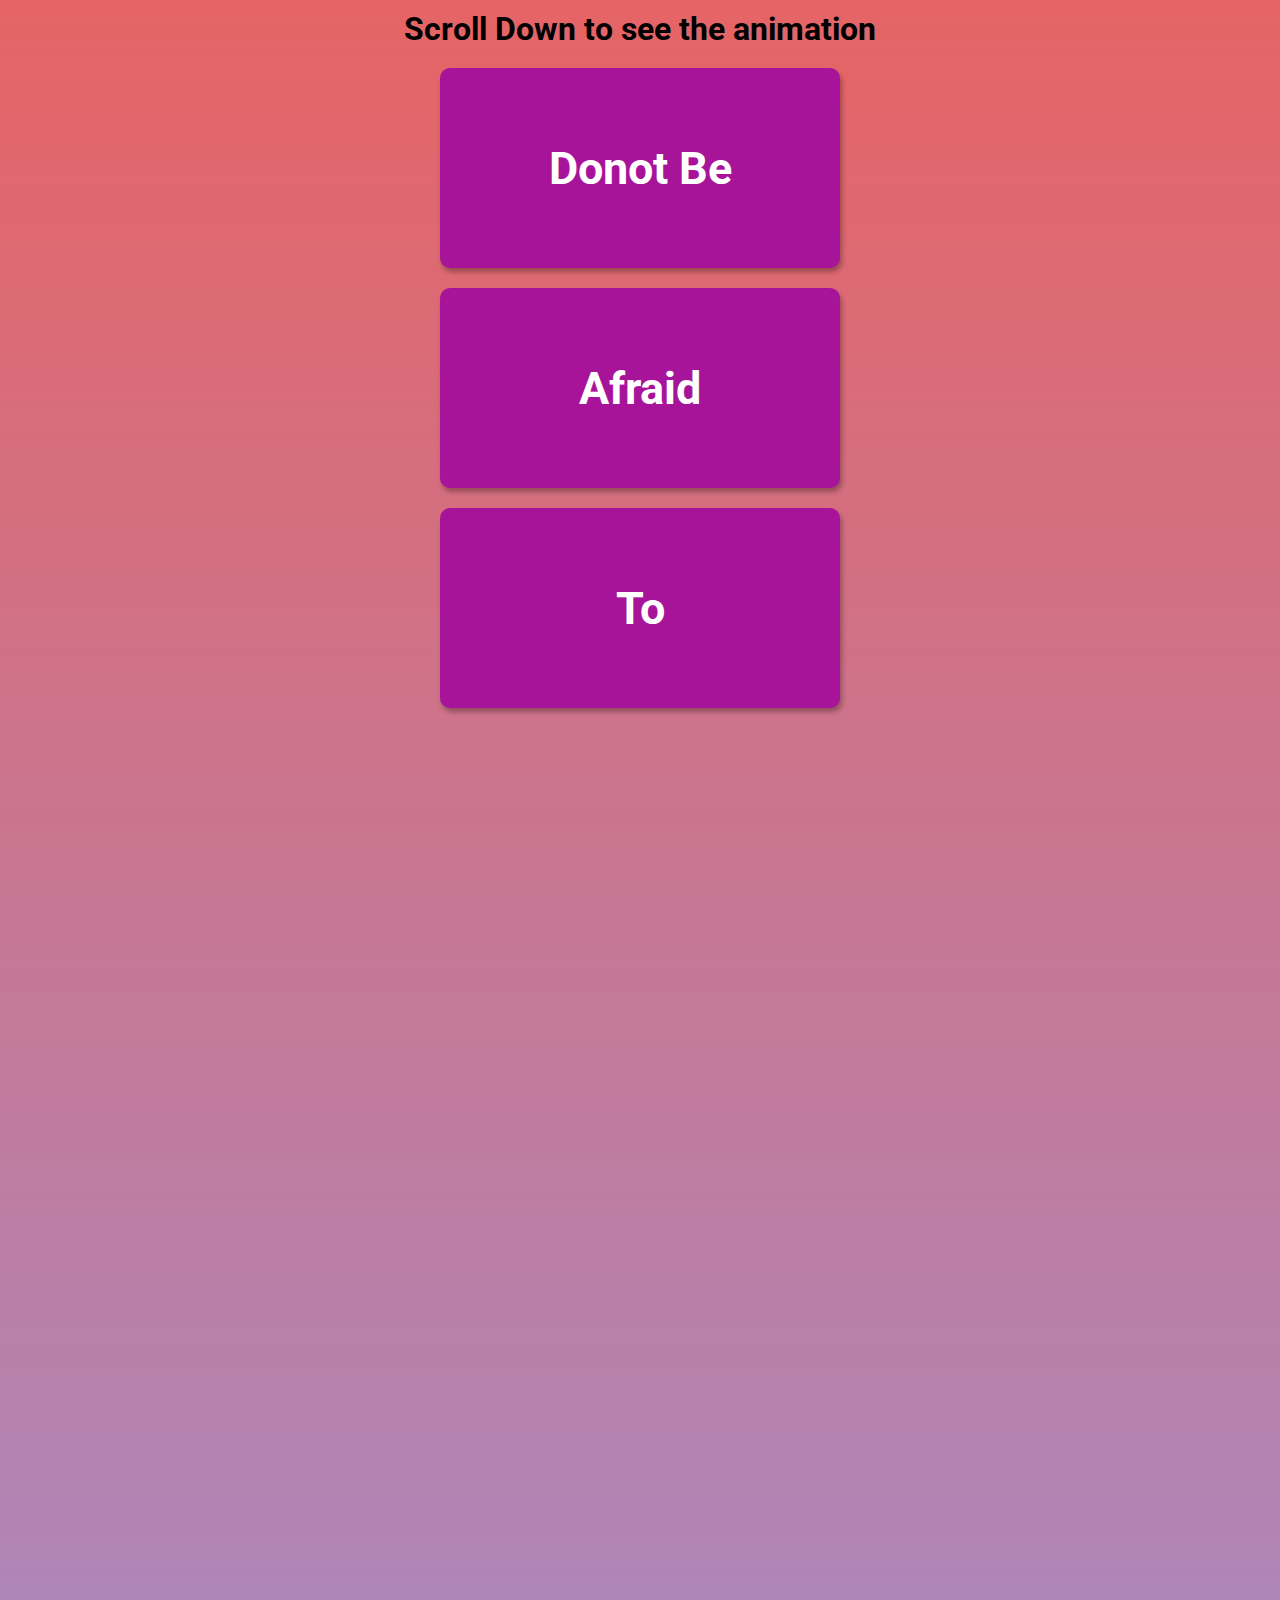
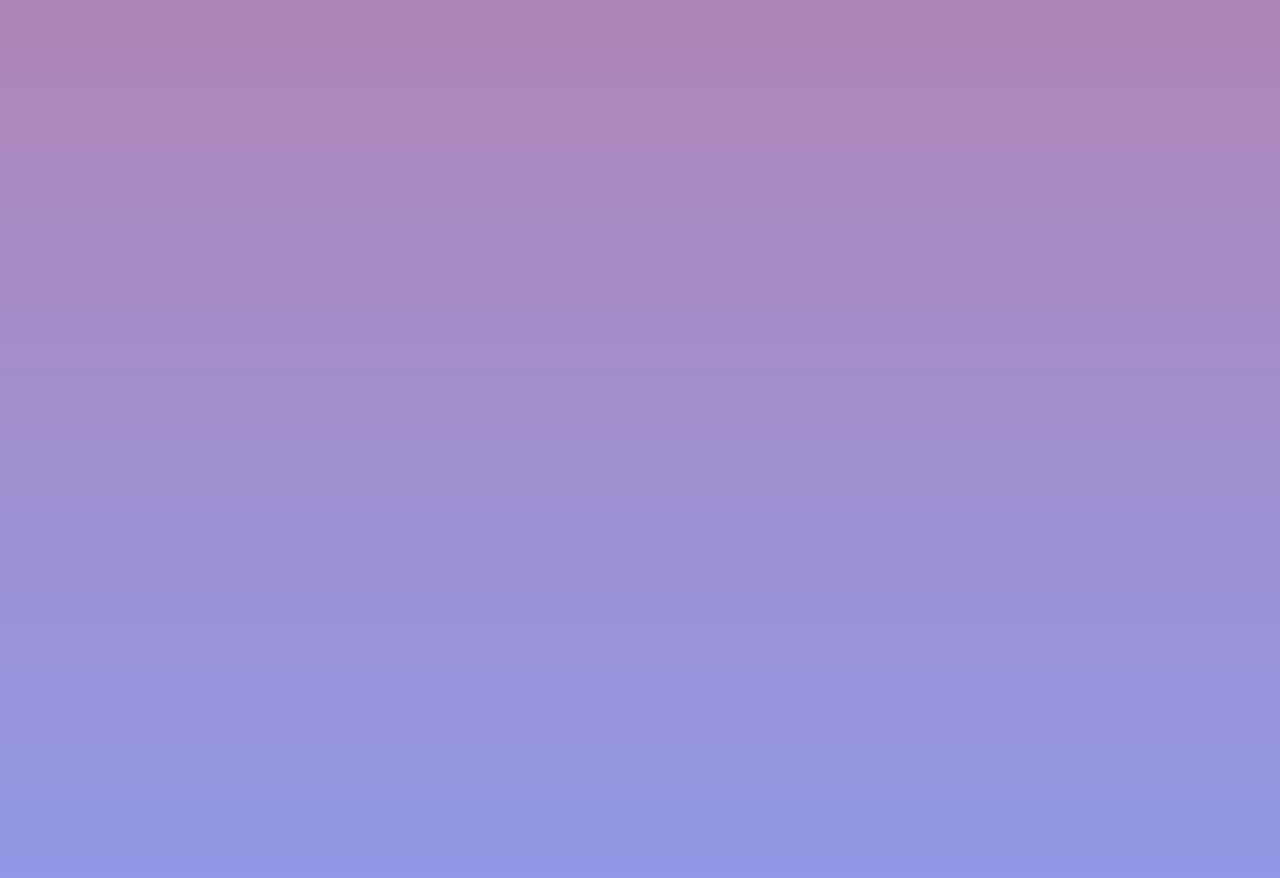
<file: Scroll Ani/index.html>
<!DOCTYPE html>
<html lang="en">
  <head>
    <meta charset="UTF-8" />
    <meta name="viewport" content="width=device-width, initial-scale=1.0" />
    <link rel="stylesheet" href="styles.css" />
    <title>Scroll Animation</title>
  </head>
  <body>
    <h1>Scroll Down to see the animation</h1>
    <div class="box"><h2>Donot Be</h2></div>
    <div class="box"><h2>Afraid</h2></div>
    <div class="box"><h2>To</h2></div>
    <div class="box"><h2>Start</h2></div>
    <div class="box"><h2>Over</h2></div>
    <div class="box"><h2>Its A</h2></div>
    <div class="box"><h2>Chance</h2></div>
    <div class="box"><h2>To</h2></div>
    <div class="box"><h2>Build</h2></div>
    <div class="box"><h2>Something</h2></div>
    <div class="box"><h2>Better</h2></div>    
    <script src="script.js"></script>
  </body>
</html>
</file>
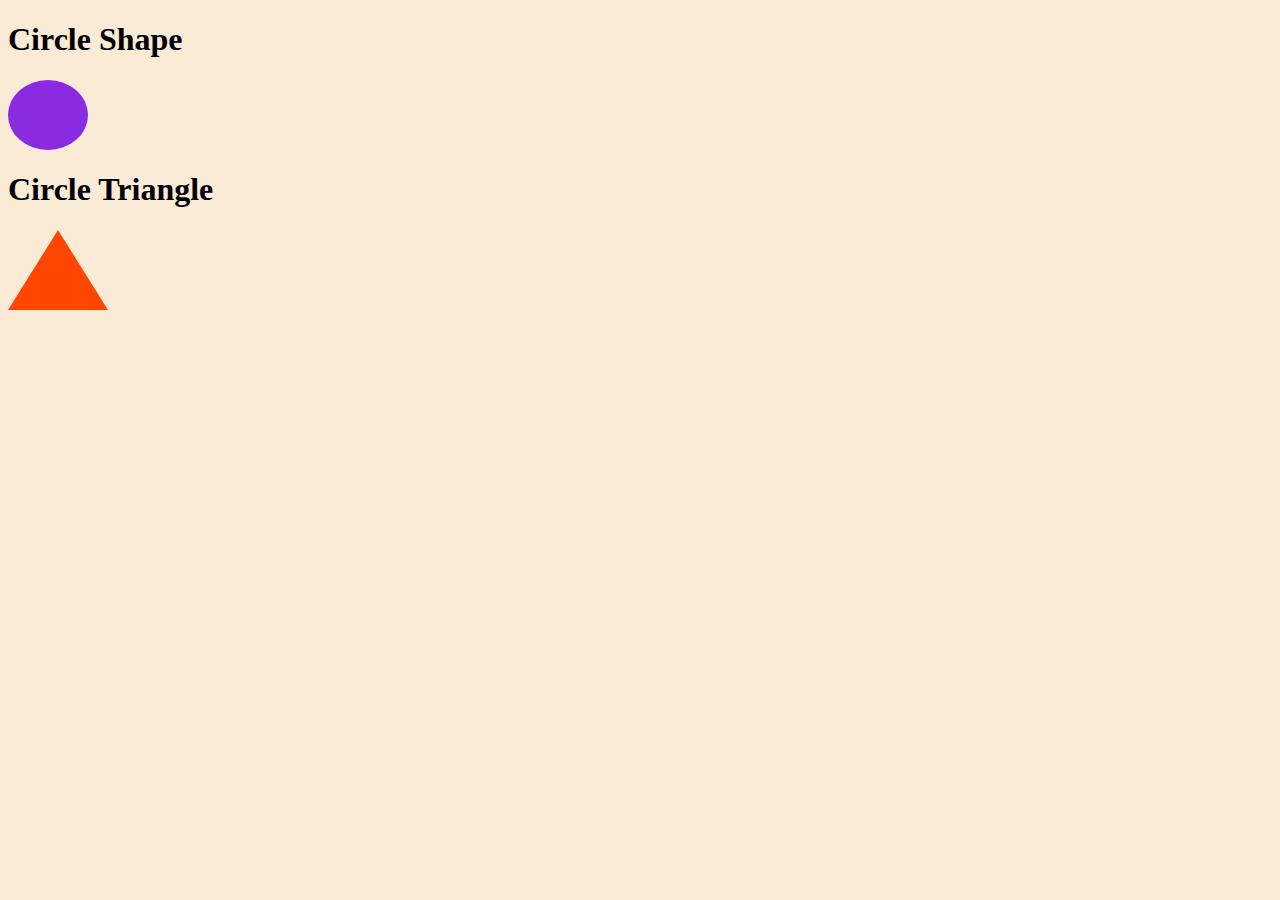
<file: Circle/circle.html>
<!DOCTYPE html>
<html lang="en">
<head>
    <meta charset="UTF-8">
    <meta http-equiv="X-UA-Compatible" content="IE=edge">
    <meta name="viewport" content="width=device-width, initial-scale=1.0">
    <link rel="stylesheet" href="circle.css">
    <title>Circle Shape</title>
</head>
<body>
    

    <h1>Circle Shape</h1>
    <div class="circle"></div>
    
    <h1>Circle Triangle</h1>
    <div class="triangle">Hi</div>


</body>
</html>
</file>
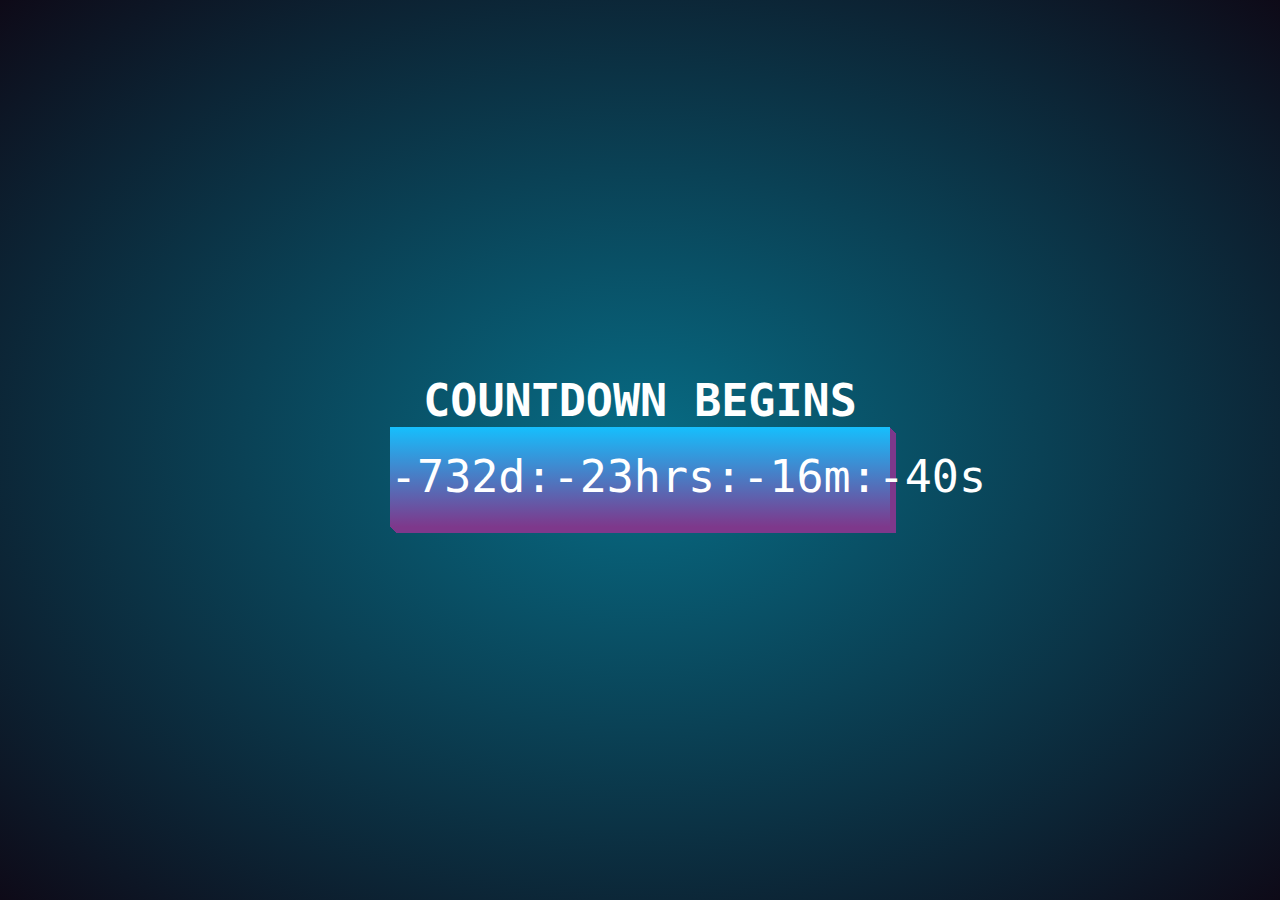
<file: Clock/clock.html>
<!DOCTYPE html>
<html lang="en">
<head>
    <meta charset="UTF-8">
    <meta http-equiv="X-UA-Compatible" content="IE=edge">
    <meta name="viewport" content="width=device-width, initial-scale=1.0">
    <title></title>
    <style>
        *{ margin: 0;
           padding: 0;
           font-size: 45px;
           color: #ffff;         
           font-family:monospace;           
         }
        div{
            height:100vh; 
            display: flex; 
            flex-direction: column;
            justify-content: center; 
            align-items: center; 
            background-image: radial-gradient(#076d86, #070311f8);
            }
        p{ 
            height: 100px; 
            width: 500px;            
            background-image: linear-gradient(#16bffd, #7e388b);
             color:white;
             line-height: 100px;
             text-align:center;                          
             box-shadow: 1px 1px 0px #7e388b, 2px 2px 0px #7e388b, 3px 3px 0px #7e388b,
             4px 4px 0px #7e388b,
             5px 5px 0px #7e388b,
             6px 6px 0px #7e388b;             
            } 
       
    </style>
</head>
<body>
    <div>
        <h1>COUNTDOWN BEGINS</h1>
        <p id="CountdownClock"></p>
    </div>
    <script>
        var dest = new Date("july 24, 2024 12:00:00").getTime();
        var now = new Date().getTime();
        var diff = dest - now ;
        var days = Math.floor(diff/ (1000*60*60*24));
        console.log(days);
        var hours = Math.floor((diff % (1000*60*60*24)) / (1000 * 60*60));
        console.log(hours);
        var minutes = Math.floor((diff % (1000*60*60)) / (1000 * 60));
        console.log(minutes);
        var seconds = Math.floor((diff % (1000*60)) / (1000));
        console.log(seconds);
        document.getElementById("CountdownClock").innerHTML = 
        days + "d:" + hours + "hrs:" + minutes + "m:"  + seconds + "s", (1000);        
    </script>     
</body>
</html>
</file>
<file: Scroll Ani/styles.css>
@import url('https://fonts.googleapis.com/css2?family=Roboto:wght@400;700&display=swap');

* {
  box-sizing: border-box;
}

body {
  background: linear-gradient(#e66465, #9198e5);;
  font-family: 'Roboto', sans-serif;
  display: flex;
  flex-direction: column;
  align-items: center;
  justify-content: center;
  margin: 0;
  overflow-x: hidden;
}

h1 {
  margin: 10px;
}

.box {
  background: #a7149a;
  color: #fff;
  display: flex;
  align-items: center;
  justify-content: center;
  width: 400px;
  height: 200px;
  margin: 10px;
  border-radius: 10px;
  box-shadow: 2px 4px 5px rgba(0, 0, 0, 0.3);
  transform: translateX(400%);
  transition: transform 0.4s ease;
}

.box:nth-of-type(even) {
  transform: translateX(-400%);
}

.box.show {
  transform: translateX(0);
}

.box h2 {
  font-size: 45px;
}
</file>
<file: Circle/circle.css>
*{
    background-color: antiquewhite;
}

.circle{
    width: 80px;
    height: 70px;    
    text-align:center;
    border-radius: 50%;
    overflow: hidden;
    background-color: blueviolet;
    
}

.triangle{
    width: 0px;
    height: 0px;    
    text-align:center;    
    overflow: hidden;
    border-left: 50px solid transparent;
    border-right: 50px solid transparent;
    border-bottom: 80px solid orangered; 
    
}
</file>
